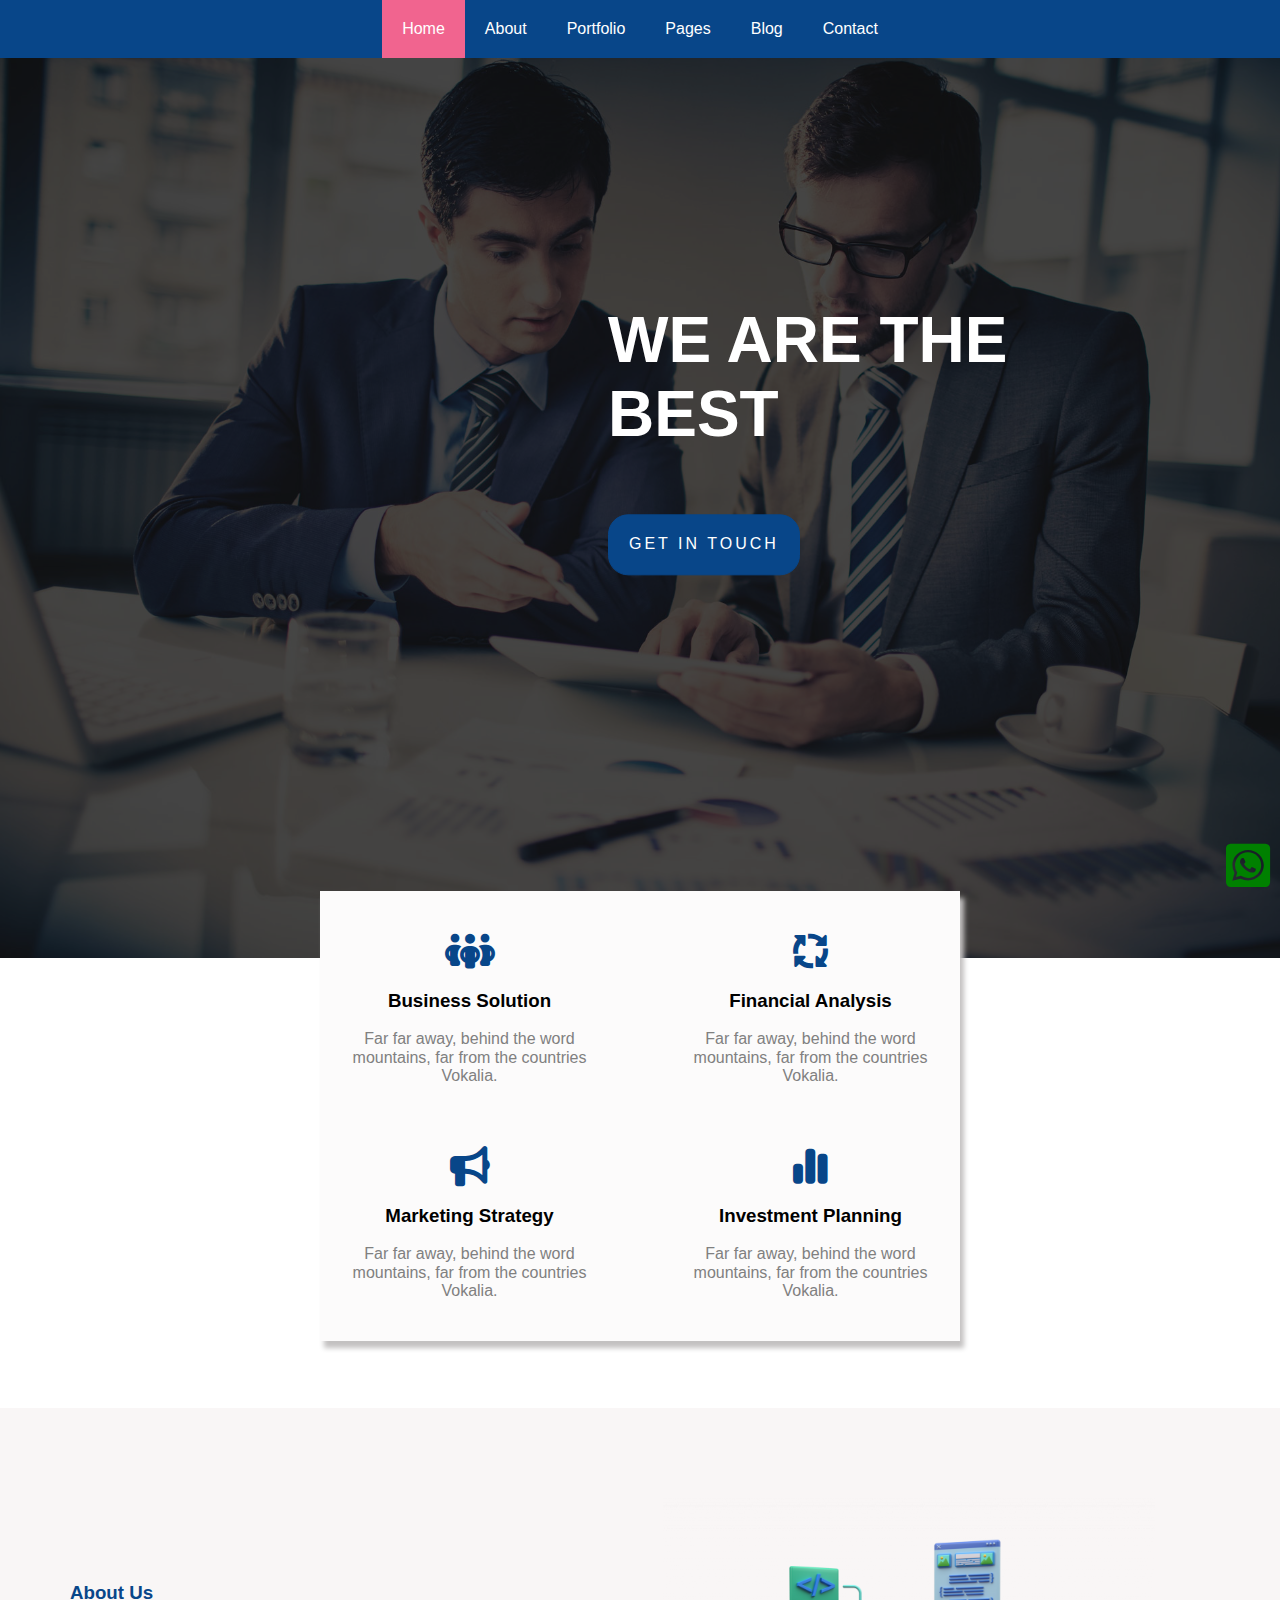
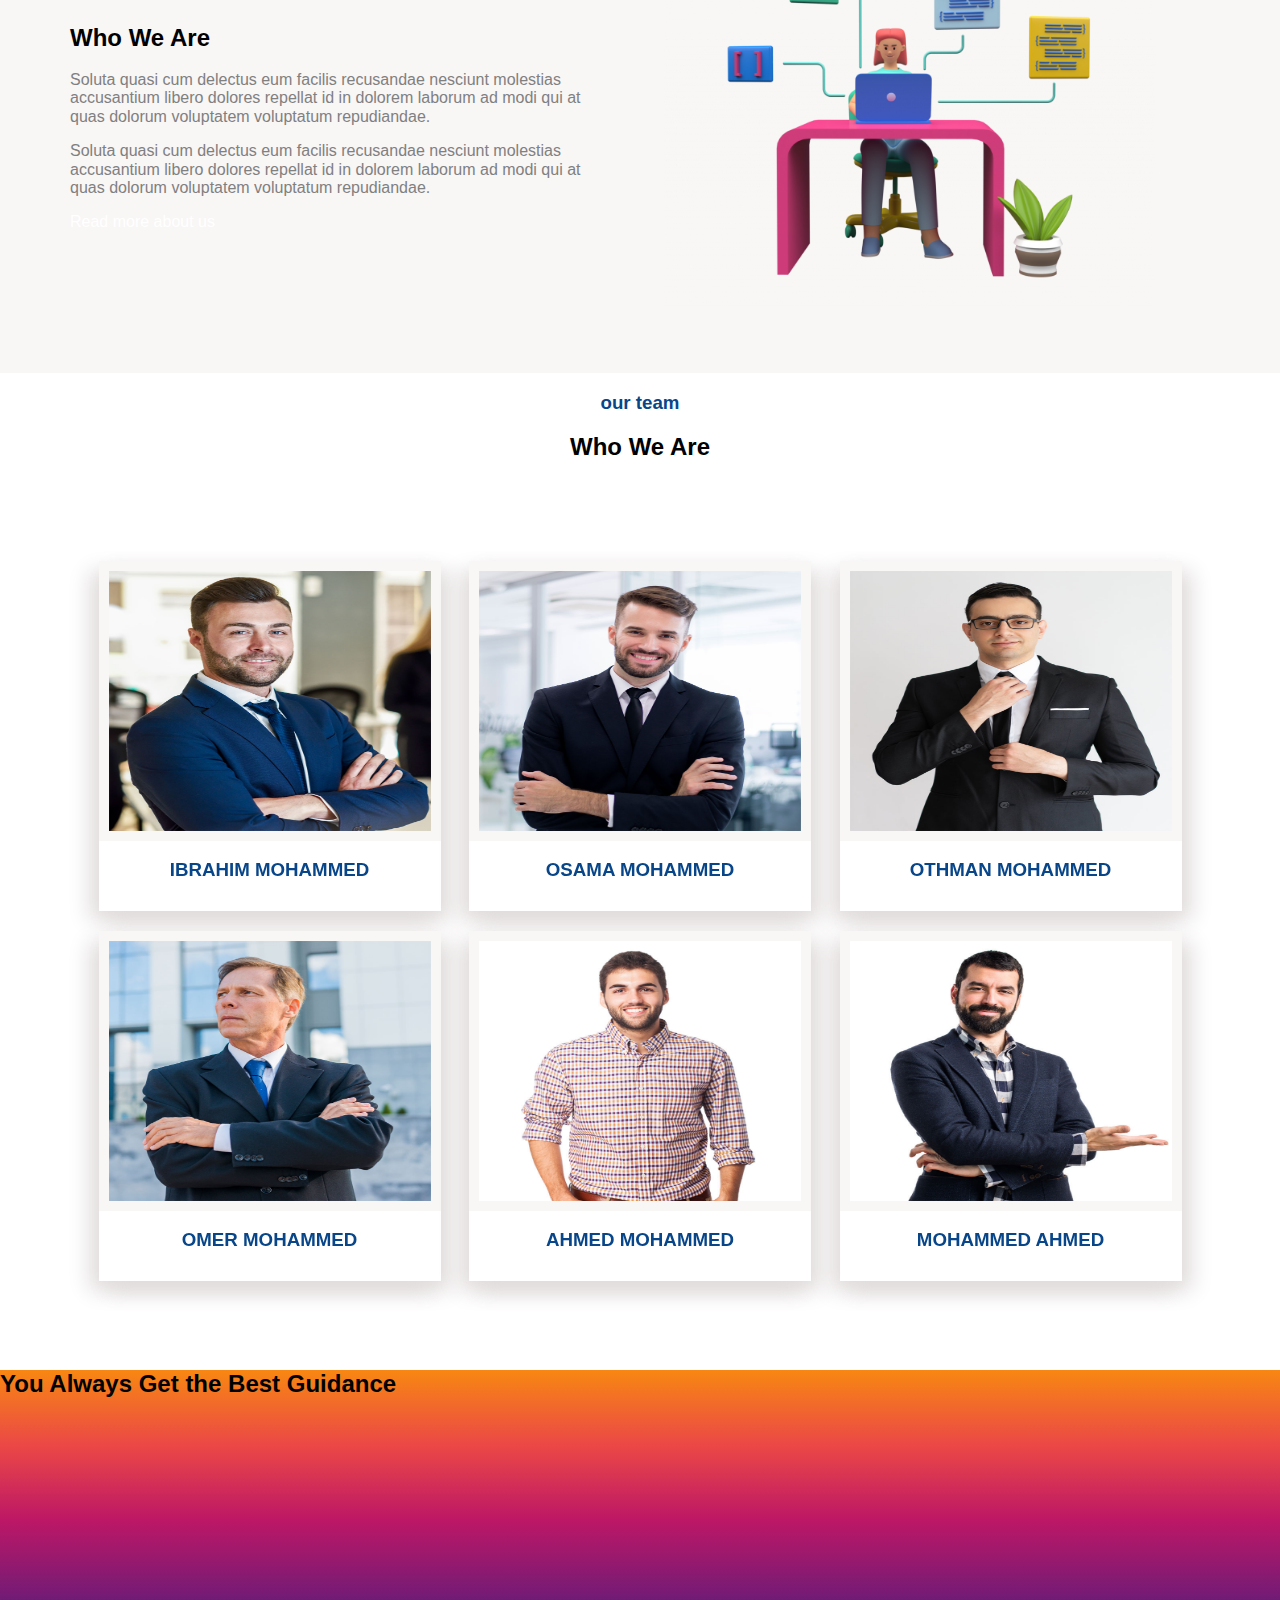
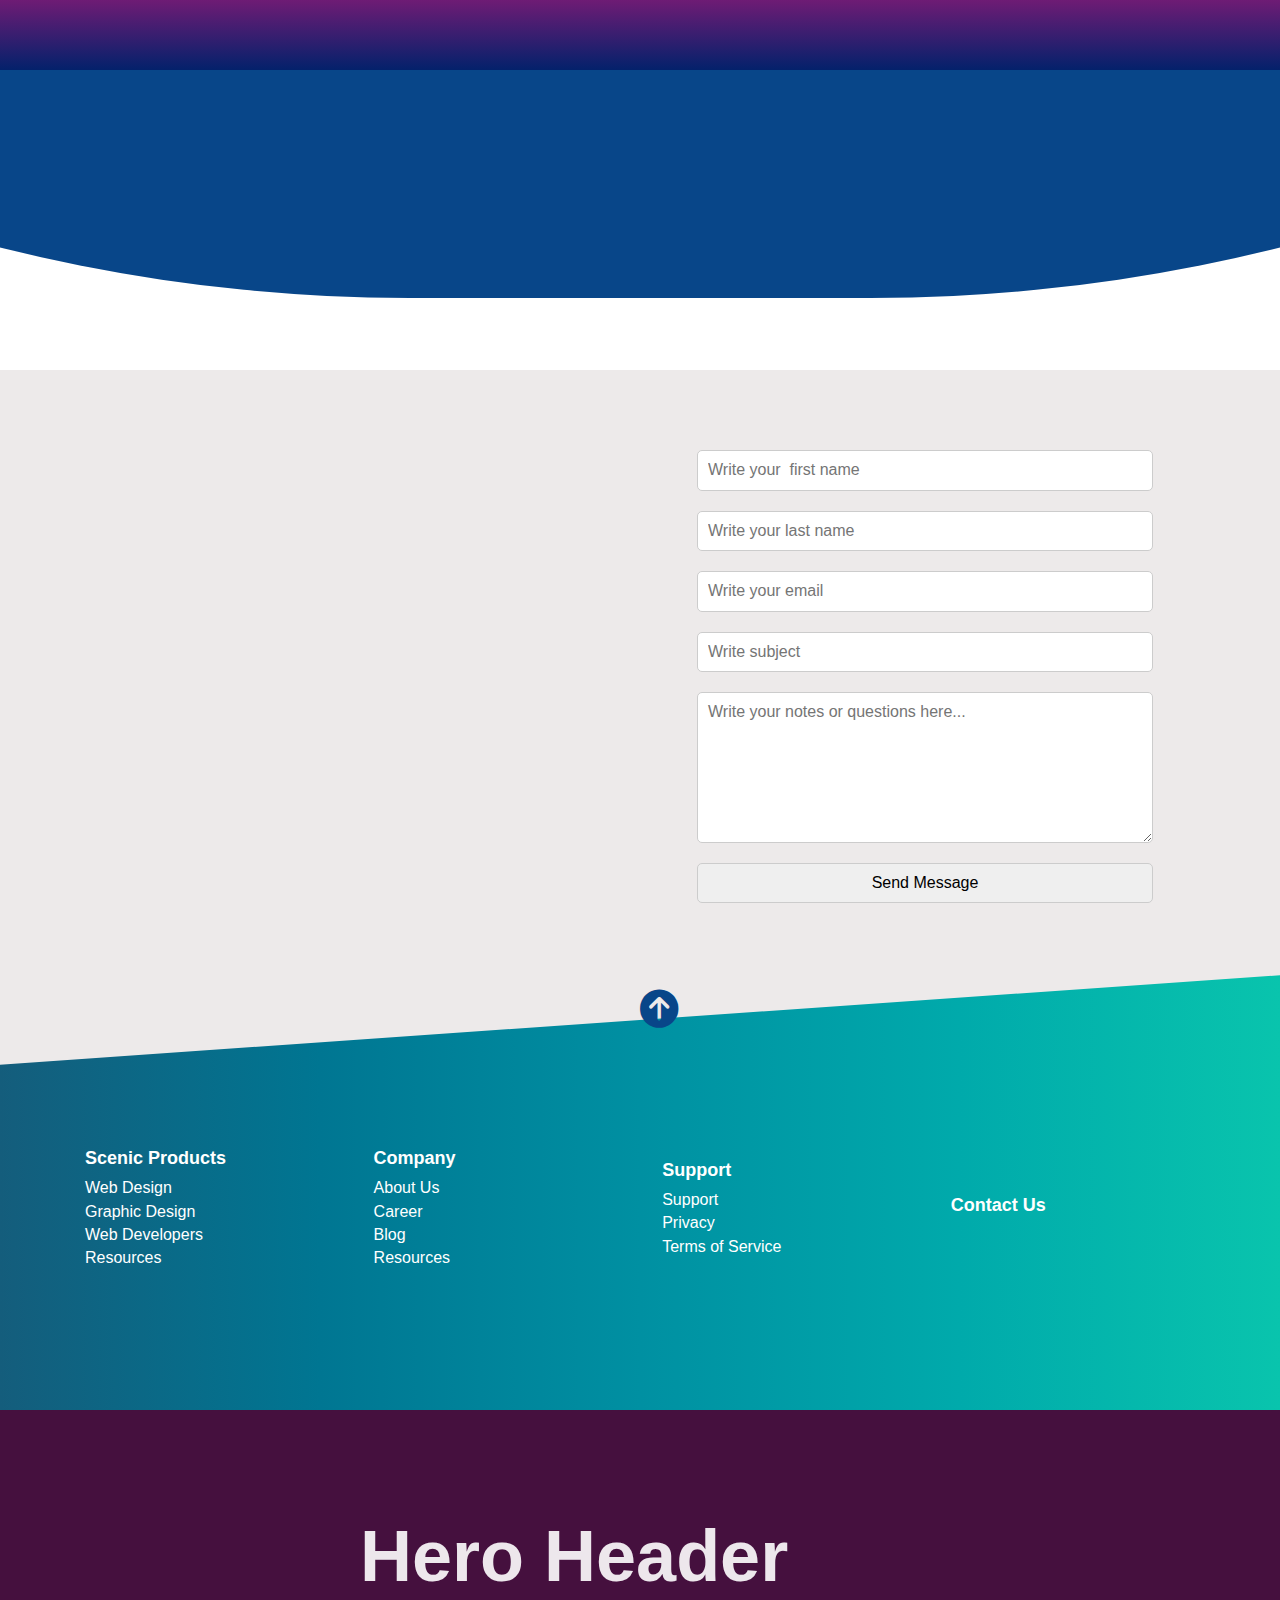
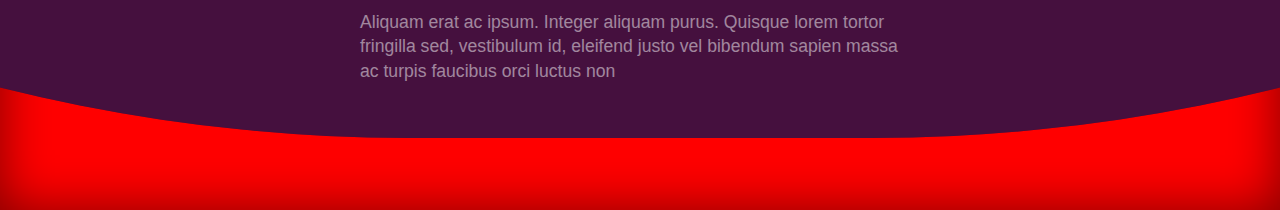
<file: index.html>
<!DOCTYPE html>
<html lang="en">
  <head>
    <meta charset="UTF-8" />
    <meta name="description" content="" />
    <meta name="keywords" content="" />
    <meta http-equiv="X-UA-Compatible" content="IE=edge" />
    <meta name="viewport" content="width=device-width, initial-scale=1.0" />
    <title>Leon</title>

    <link rel="icon" type="image/x-icon" href="images/logo.png" />

    <!--google font -->

    
    <link href="https://fonts.googleapis.com/css?family=Poppins:300,400,500,600,700&display=swap" rel="stylesheet">

    <!-- normalize file -->
    <link rel="stylesheet" href="css/normalize.css" />

    <!-- font Awesome -->
    <link rel="stylesheet" href="css/all.min.css" />

    <!-- hover -->

    <link rel="stylesheet" href="css/hover.min.css" />

    <!-- animation -->
    <link
      rel="stylesheet"
      href="css/animate.css"
    />


    
    <!-- css style -->

    <link rel="stylesheet" href="css/style.css" />

  </head>

  <body>

     <!-- navbar -->
     <nav>
      
      <ul class="list" >
        <li class="active"><a href="index.html" >Home</a></li>
        <li><a href="about.html">About</a></li>
        <li><a href="portfolio.html">Portfolio</a></li>
        <li class="has-children">
          <a href="services.html">Pages</a>
          <ul class="dropdown">

            <li><a href="services.html">Services</a></li>
            <li><a href="service-single.html">Service Single</a></li>
            <li><a href="blog-single.html">Blog Single</a></li>
          
          </ul>
        </li>
        <li><a href="blog.html">Blog</a></li>
        <li><a href="contact.html">Contact</a></li>
      </ul>
    
    </nav>


    <!-- header -->

    <div class="header">
      <div class="overlay"></div>
     
      <div class="intro">
        <h1>We Are the best</h1>
       
        <button class="btn"><a href="contact.html" >Get in touch</a></button>
      </div> 

    
    </div>


       
		 <section class="our-service">
      <div class="box">
			
			
					
									<div class="services">
                    <i class="fa-solid fa-people-group"></i>
										<div class="text ">
											<h3>Business Solution</h3>
											<p>Far far away, behind the word mountains, far from the countries Vokalia.</p>
										</div>
									</div>
									<div class="services">
										<i class="fa-solid fa-arrows-spin"></i>
										<div class="text ">
											<h3>Financial Analysis</h3>
											<p>Far far away, behind the word mountains, far from the countries Vokalia.</p>
										</div>
									</div>

                

									<div class="services">
                    <i class="fa-solid fa-bullhorn"></i>
										<div class="text ">
											<h3>Marketing Strategy</h3>
											<p>Far far away, behind the word mountains, far from the countries Vokalia.</p>
										</div>
									</div>
									<div class="services">
                    <i class="fa-solid fa-chart-simple"></i>
										<div class="text ">
											<h3>Investment Planning</h3>
											<p>Far far away, behind the word mountains, far from the countries Vokalia.</p>
										</div>
									</div>
								
						
				

    </div>
		</section> 



     <!-- ABOUT US -->
     <section class="about-section" id="about-us-section">


      <div class="container"> 

        <div class="about-text">
      
            <h3 class="section-title-sub ">About Us</h3>
            <h2 class="section-title ">Who We Are</h2>

            <p>Soluta quasi cum delectus eum facilis recusandae nesciunt molestias accusantium libero dolores repellat id in dolorem laborum ad modi qui at quas dolorum voluptatem voluptatum repudiandae.</p>
            <p>Soluta quasi cum delectus eum facilis recusandae nesciunt molestias accusantium libero dolores repellat id in dolorem laborum ad modi qui at quas dolorum voluptatem voluptatum repudiandae.</p>
            <p class="mt-4"><a href="#">Read more about us</a></p>
          
          </div>
          <div class="image  animate__animated animate__slideInDown animate__slower animate__infinite">
           <img src="images/Female developer working on a project - 640x533.png"  alt="Image" >
          </div>

      
      </div>

    </section>


    <!-- team -->

    <div class="team">

      <h3 class="section-title-sub "> our team</h3>
      <h2 class="section-title ">Who We Are</h2>
      <div class="container">

       

        <div class="card">

          <div class="front">
            <header>
              <img src="images/staff-1.jpg" alt="avatar">
            </header>
            <h3>ibrahim mohammed</h3>
           
          </div>
          <div class="back">
            <p>Get yourself organized with our storage accessories, then incorporate some fun conversation pieces with wall and table.</p>
           
          </div>
        </div>


        <div class="card">
          <div class="front">
            <header>
              <img src="images/staff-2.jpg" alt="avatar">
            </header>
            <h3>osama mohammed</h3>
          
          </div>
          <div class="back">
            <p>Get yourself organized with our storage accessories, then incorporate some fun conversation pieces with wall and table.</p>
           
            <ul>
              <li>Facebook:</li>
              <li>Google plus:</li>
              <li>Twitter:</li>
            </ul>
          </div>
        </div>


        <div class="card">
          <div class="front">
            <header>
              <img src="images/staff-3.jpg" alt="avatar">
            </header>
            <h3>othman mohammed</h3>
         
          </div>
          <div class="back">
            <p>Get yourself organized with our storage accessories, then incorporate some fun conversation pieces with wall and table.</p>
            
            <ul>
              <li>Facebook:</li>
              <li>Google plus:</li>
              <li>Twitter:</li>
            </ul>
          </div>
        </div>


        
        <div class="card">
          <div class="front">
            <header>
              <img src="images/staff-4.jpg" alt="avatar">
            </header>
            <h3>omer mohammed</h3>
          
          </div>
          <div class="back">
            <p>Get yourself organized with our storage accessories, then incorporate some fun conversation pieces with wall and table.</p>
          
            <ul>
              <li>Facebook:</li>
              <li>Google plus:</li>
              <li>Twitter:</li>
            </ul>
          </div>
        </div>


        
        <div class="card">
          <div class="front">
            <header>
              <img src="images/staff-5.jpg" alt="avatar">
            </header>
            <h3>ahmed mohammed</h3>
          
          </div>
          <div class="back">
            <p>Get yourself organized with our storage accessories, then incorporate some fun conversation pieces with wall and table.</p>
            
            <ul>
              <li>Facebook:</li>
              <li>Google plus:</li>
              <li>Twitter:</li>
            </ul>
          </div>
        </div>


        
        <div class="card">
          <div class="front">
            <header>
              <img src="images/staff-7.jpg" alt="avatar">
            </header>
            <h3>mohammed ahmed</h3>
        
          </div>
          <div class="back">
            <p>Get yourself organized with our storage accessories, then incorporate some fun conversation pieces with wall and table.</p>
           
            <ul>
              <li>Facebook:</li>
              <li>Google plus:</li>
              <li>Twitter:</li>
            </ul>
          </div>
        </div>

      
      </div>
    </div>



<!-- waves -->
<section class="grad">

  <h2>You Always Get the Best Guidance</h2>
</section>




<section class="hero">
  <div class="content">
    <h2>You Always Get the Best Guidance</h2>
    </div>
  <div class="waves"></div>
</section>

    
<!-- contact -->

<section class="contact-section" id="next-section">
  <div class="container">

          
   <div class="contact-map">


    <iframe src="https://www.google.com/maps/embed?pb=!1m18!1m12!1m3!1d110502.76973612008!2d31.328504771433025!3d30.059469890556073!2m3!1f0!2f0!3f0!3m2!1i1024!2i768!4f13.1!3m3!1m2!1s0x14583fa60b21beeb%3A0x79dfb296e8423bba!2z2KfZhNmC2KfZh9ix2KnYjCDZhdit2KfZgdi42Kkg2KfZhNmC2KfZh9ix2KnigKw!5e0!3m2!1sar!2seg!4v1676979836234!5m2!1sar!2seg"
     width="100%" height="85%" style="border:0;" allowfullscreen="" loading="lazy" referrerpolicy="no-referrer-when-downgrade"></iframe>

   </div>

   
   <div class="contact-form">
    <form action="#" method="post">

    
        <input type="text" id="fname" placeholder="Write your  first name">
     

     
        <input type="text" id="lname" placeholder="Write your last name">
      
   
        <input type="email" id="email" placeholder="Write your email">
     
    
        <input type="subject" id="subject" placeholder="Write subject">
     
  
        <textarea name="message" id="message" cols="30" rows="7"  placeholder="Write your notes or questions here..."></textarea>
 
        <input type="submit" value="Send Message" class="btn btn-primary btn-md text-white">
 
   


  </form>
   </div>
   
    
    
  </div>
</section>




<!-- footer -->


<section class="footer">

    
      <a href="#about-us-section"> <i class="fa-solid fa-circle-arrow-up fa-bounce"></i></a>

      <div class="container">

        <div class="footer-item">
          <h3>Scenic Products</h3>
          <ul class="list-unstyled">
            <li><a href="#">Web Design</a></li>
            <li><a href="#">Graphic Design</a></li>
            <li><a href="#">Web Developers</a></li>
            <li><a href="#">Resources</a></li>
          </ul>
        </div>
        <div class="footer-item">
          <h3>Company</h3>
          <ul class="list-unstyled">
            <li><a href="#">About Us</a></li>
            <li><a href="#">Career</a></li>
            <li><a href="#">Blog</a></li>
            <li><a href="#">Resources</a></li>
          </ul>
        </div>
        <div class="footer-item">
          <h3>Support</h3>
          <ul class="list-unstyled">
            <li><a href="#">Support</a></li>
            <li><a href="#">Privacy</a></li>
            <li><a href="#">Terms of Service</a></li>
          </ul>
        </div>
         
        <div class="footer-item">

          <h3>Contact Us</h3>
          <div class="footer-social">
            <a href="#"><span class="icon-facebook"></span></a>
            <a href="#"><span class="icon-twitter"></span></a>
            <a href="#"><span class="icon-instagram"></span></a>
            <a href="#"><span class="icon-linkedin"></span></a>
          </div>
        </div>



      </div>
      

</section>



    <!--  WhatsApp Button Example   -->
<!-- 
    <a class="whats fa-bounce" href="https://wa.me/+2001010988911"><i class="fa-brands fa-square-whatsapp"></i></a> -->


    <a class="whats fa-bounce" href="https://wa.me/+2001010988911"> <i class="fa-brands fa-square-whatsapp"></i>  </a>



    <section class="hero2">
      <div class="content2">
        <h2>Hero Header</h2>
        <p>Aliquam erat ac ipsum. Integer aliquam purus. Quisque lorem tortor fringilla sed, vestibulum id, eleifend justo vel bibendum sapien massa ac turpis faucibus orci luctus non</p>
        </div>
      <div class="waves2"></div>
    </section>


  </body>
</html>
</file>
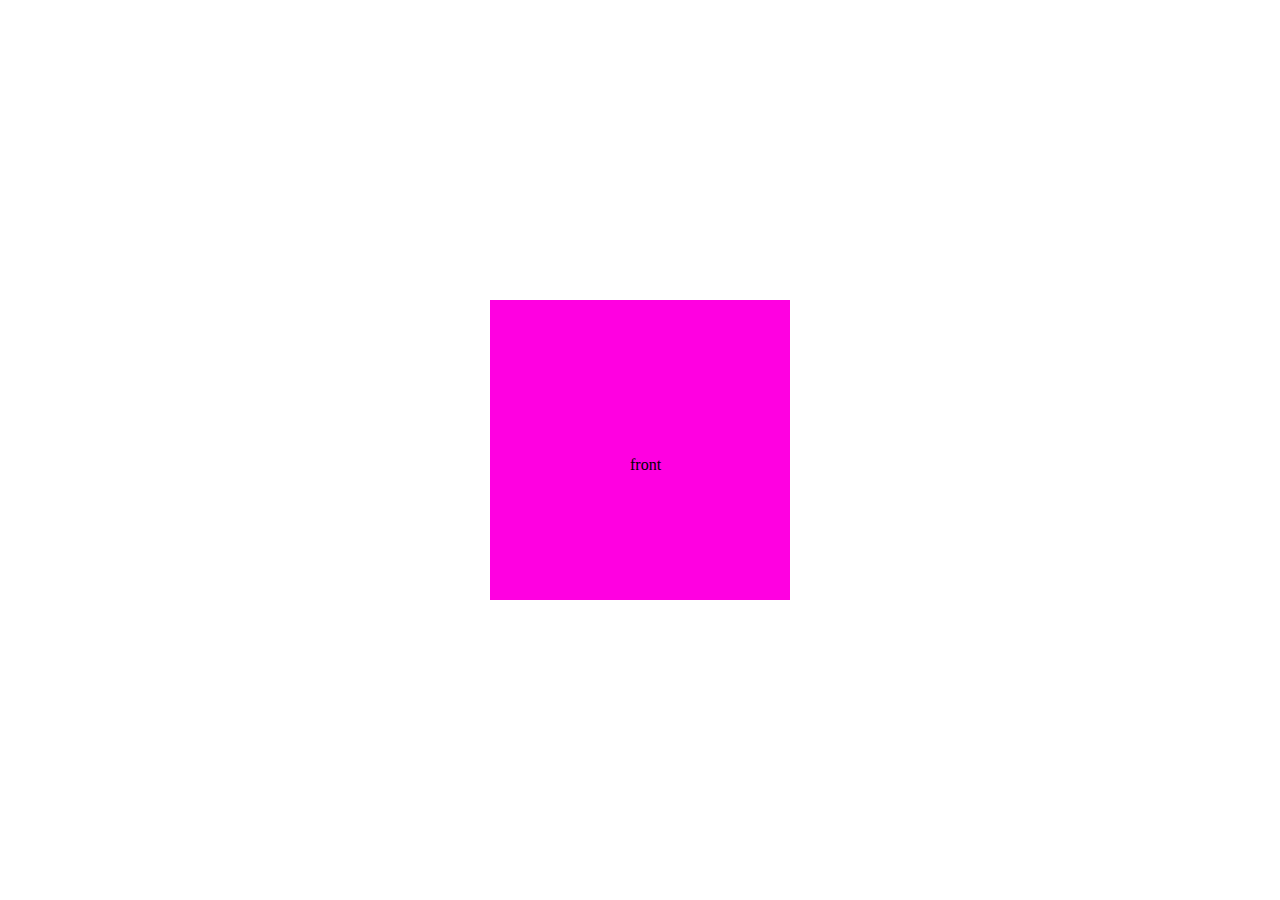
<file: flip.html>
<!DOCTYPE html>
<html lang="en">
  <head>
    <meta charset="UTF-8" />
    <meta name="description" content="" />
    <meta name="keywords" content="" />
    <meta http-equiv="X-UA-Compatible" content="IE=edge" />
    <meta name="viewport" content="width=device-width, initial-scale=1.0" />
    <title>Leon</title>

    <style>

        *{

            box-sizing: border-box;
        }

.card{

    width: 300px;
    height: 300px;
    margin: auto;
    margin-top: 300px;
    position: relative;
}

.front , .back{

position: absolute;
top: 0;
left: 0;
width: 100%;
height: 100%;
padding-top: 140px;
padding-left: 140px;


}

.front{

    background-color: rgb(255, 0, 225);
  
}

.back{

    background-color: aqua;
    transform: rotateY(180deg);
    backface-visibility: hidden;
   
}

.card:hover .front{
    transform: rotateY(180deg);
    backface-visibility: hidden;
    transition: all 2s;
}


.card:hover .back{
    transform: rotateY(360deg);
    transition: all 2s;
}


    </style>

  </head>

  <body>

        
        <div class="card">

          <div class="front">
            <p>front</p>
          </div>

          <div class="back">
            <p>back</p>
          </div>

        </div>


  </body>
</html>
</file>
<file: css/style.css>
/* my-framework */

*{
    box-sizing: border-box ;
 
   
}

body{
    font-family:  "Segoe UI", Roboto, "Helvetica Neue", Arial, "Noto Sans", sans-serif, "Apple Color Emoji", "Segoe UI Emoji", "Segoe UI Symbol", "Noto Color Emoji";
    /* height: 2000px; */

    transition: all  2s  linear;
    -webkit-transition: all  2s  linear;
    -moz-transition: all  2s  linear;
    -ms-transition: all  2s  linear;
    -o-transition: all  2s  linear;
   
}

html{
    scroll-behavior: smooth;
}




/* width */
::-webkit-scrollbar {
    width: 10px;
    
  }
  
  /* Track */
  ::-webkit-scrollbar-track {
    background-color: black;
   
  }
   
  /* Handle */
  ::-webkit-scrollbar-thumb {
    background-color:var(--main-color);
    border-radius: 5px;
    -webkit-border-radius: 5px;
    -moz-border-radius: 5px;
    -ms-border-radius: 5px;
    -o-border-radius: 5px;
   
  }

:root{

    --main-color:#084689;
    --second-color:#f1648f;
    
}

.container{

    margin-left: auto;
    margin-right: auto;
    padding-left: 15px;
    padding-right: 15px;
    padding-top: 80px;
    padding-bottom: 50px;

}



.active{

    background-color: var(--second-color);
}


ul{

    list-style: none;
    padding: 0;
    margin: 0;
}

a{
    text-decoration: none;
    color: #fff;
}

p{

    color:  gray;
}


hr{
    border: .2px solid #d9d6d6;
    height: .2px;
    width: 50%;
   
}
.overlay{

    position: absolute;
    width: 100%;
    height: 100%;
    background: rgba(11, 11, 11, 0.745);
    }


/* nav */


 nav{
   

    /* width: 100%; */
    /* height: 50px; */
     align-items: center;
     position: relative;
     background-color:var(--main-color);
 }
 
 nav .list{
 
    display: flex;
     justify-content: center;
     align-items: center;
    
 
 }
 
 nav .list > li{
 
     /* margin-right: 40px; */
     padding:20px ;
 
 
 }
  nav .list .dropdown{
 
     background-color: #fff;
     border: 3px solid #fff;
     border-top-color: var(--main-color);
     display: none;
     width: 150px;
     position: absolute;
     top:60px;
     z-index: 999;

  
  }
 
  nav .list .has-children:hover .dropdown{
 
     display: block;
 
 }
 
 
 nav .list .dropdown li{
 
     margin-bottom: 10px;
     text-align: left;
     padding: 10px;
  
  }
 
   nav .list .dropdown li:hover{
 
    background-color: #ccc;
  
  }
 
   nav .list .dropdown li a{
 
    color: #000;
  
  }
 
 
 
 @media (max-width:768px ){
 
     
      nav .list > li a {
 
        font-size: 12px;
     
     
     }
 }
 
  nav .list  li a:hover {
 
    color: #fff;
  
  
  }
 



/* header */

.header{
    height:100vh   ;
    /* width: 100vw; */
    background-image:url(../images/bg_1.jpg);
    background-size: cover;
    position: relative;
}



.header  .intro {

    position: absolute;
    top: 40%;
    left:65%;
    /* width: 700px; */
    color: #fff;
    transform: translate(-50%,-50%);
    -webkit-transform: translate(-50%,-50%);
    -moz-transform: translate(-50%,-50%);
    -ms-transform: translate(-50%,-50%);
    -o-transform: translate(-50%,-50%);
}

.header  button {
    background-color: var(--main-color);
    border: 1px solid var(--main-color);
    padding: 20px;
    margin-top: 20px;
    letter-spacing: 3px;
    text-transform: uppercase;
    border-radius: 20px;
    -webkit-border-radius: 20px;
    -moz-border-radius: 20px;
    -ms-border-radius: 20px;
    -o-border-radius: 20px;
}


.header button a{

    color: #fff;

} 


.header .intro h1{

    font-size: 5vw;
    font-weight: bold;
    text-transform: uppercase;
   
    
} 



/* service */

.our-service{
    background-color: #fff;
   position: relative;
   height: 450px;
   text-align: center;
 
}

.our-service .box{
    background-color: rgb(252, 251, 251);
    width: 50%;
    position: absolute;
    top: -15%;
    left: 25%;
    height: 100%;
    box-shadow: 4px 7px 5px #c3c1c1;
    padding: 10px;
    display: flex;
justify-content: space-between;
align-items: center;
flex-wrap: wrap;
}


.our-service .box .services {
    width: 45%;
    
    text-align: center;
    }

    .our-service .box .services  i{
        color: var(--main-color);
        font-size: 40px;
        }

        .our-service .box .services .text p{
           /* width: 250px; */
           margin: auto;
            }
    


/* ------------------------------------------ */
/* about-section */

.about-section{

    padding: 10px;
    height: auto;
    background-color: rgba(241, 234, 234, 0.43);
   
}

.about-section .container{

    display: flex;
    justify-content: space-between;
    align-items: center;
    height: 100%;
}

.about-section .container div{
    width: 48%;
}




.about-section .container .image img{

    width: 90%;
    height: 90%;
   
}

.about-section .container h3{

    color: var(--main-color);
}


/* team */

.team{
    text-align: center;
   
}

.team h3{

   color: var(--main-color);
} 

.team .container {

    display: flex;
    justify-content: space-evenly;
    flex-wrap: wrap;

}

.team .container  .card{
   width: 30%;
   min-height: 350px;
   box-shadow: 10px 10px 20px #e2dddd ,-10px 10px 20px #e2dddd;
   position: relative;
   transform-style: preserve-3d;
   margin-bottom: 20px;
   
}



  .card .front, .card .back{
    width:100%;
    height:100%;
    position:absolute;
    top:0;
    left:0;
    border-radius:10px;
    color:#777;
    text-align:center;
    backface-visibility:hidden;
   
}
 
  .card .back{
    transform:rotatey(180deg);
    -webkit-transform:rotatey(180deg);
    -moz-transform:rotatey(180deg);
    -ms-transform:rotatey(180deg);
    -o-transform:rotatey(180deg);
} 

.card:hover .front{
    transform:rotateY(180deg);
    -webkit-transform:rotateY(180deg);
    -moz-transform:rotateY(180deg);
    -ms-transform:rotateY(180deg);
    -o-transform:rotateY(180deg);
    transition: all 3s linear;
    -webkit-transition: all 3s linear;

}
.card:hover .back{
    transform:rotateY(360deg);
    -webkit-transform:rotateY(360deg);
    -moz-transform:rotateY(360deg);
    -ms-transform:rotateY(360deg);
    -o-transform:rotateY(360deg);
    transition: all 3s ease-in-out;
    -webkit-transition: all 3s ease-in-out;
    -moz-transition: all 3s ease-in-out;
    -ms-transition: all 3s ease-in-out;
    -o-transition: all 3s ease-in-out;
} 
  


  .card .front header{
     background-color:rgb(249, 246, 246);
     width:100%;
     height:80%;
     /* margin-bottom:55px; */
     padding: 10px;
  }
  
  .card .front  header img{
     width:100%;
     height: 100%;

  }
  
  .card .front h3{
    margin-bottom:5px;
    text-transform: uppercase;
  }
  
  .card .front p{
    margin:0 auto;
    width:90%;
    line-height:1.7;
   }
  
  .card .front  span{
    display:inline-block;
    color:#60AC37;
    font-weight:bold;
    margin-top:5px;
  }
  
  
  .card .back ul{
    padding:0;
    list-style:none;
    line-height:2;
  }


  
@media (max-width:992px){

    .team .container {

        flex-wrap: wrap;
                                                                                                                                                                
    
    }

    .team .container .card {

        margin-bottom: 20px;
        width: 100%;
    }

}

/* waves */


.grad{

  height: 300px;
  background-image: linear-gradient(to top, #03216b, #761b75, #bd1766, #eb4846, #f88712);
}

.hero {
    position: relative;
    color: white;
    height: 300px;
    display: flex;
    align-items: center;
    overflow: hidden;

  
}

  .content {
    margin: 0 auto;
    padding: 0 20px;
  }
  
  
  .hero h2 {
    position: relative;
    z-index: 1;
    font-size: 4vw;
    left: 0;
    line-height: 1;
    
    -webkit-text-fill-color: transparent;
    /* background-image: linear-gradient(to right ,rgb(88, 7, 8) 10% ,rgb(3, 99, 108) 10%,rgb(161, 4, 70)); */
     /* background-image: url(../images/team.jpg); */
     -webkit-background-clip:text;
    background-clip: text;
     
  }
  

  
  /* ========================= */
  
  .waves {
    position: absolute;
    bottom: 0;
    left: 0;
    right: 0;
    height: 200px;
   background-color: #fff;
    transition: 500ms;
  }
  
  .waves::before,
  .waves::after {
    content: '';
    position: absolute;
    width: 300vw;
    height: 300vw;
    top: -65vw;
    left: 50%;
    transform: translate(-50%, -75%);
    border-radius: 44%;
  }
  
  .waves::before {
    animation: waves 8s linear infinite;
    background: rgba(249, 246, 246, 0.879);
  }
  
  .waves::after {
    background: var(--main-color);
    animation: waves 15s linear infinite;
  }
  
  @keyframes waves {
    0% {
      transform: translate(-50%, -75%) rotate(0deg);
    }
    
    100% {
      transform: translate(-50%, -75%) rotate(360deg);
    }
  }
  


/* contact-section */
.contact-section {

    background-color: rgb(237, 234, 234);
    height: 700px;
   
}

.contact-section .container{

    display: flex;
    justify-content: space-between;
    height: 100%;
   
}

.contact-section .container >div{
width: 50%;
height: 100%;
}


.contact-section .container .contact-form form input ,textarea{
   display: block;
   width: 80%;
   margin: auto;
   margin-bottom: 20px;
   border: 1px solid #ccc;
   border-radius: 5px;
   -webkit-border-radius: 5px;
   -moz-border-radius: 5px;
   -ms-border-radius: 5px;
   -o-border-radius: 5px;
   padding: 10px;
}





  /* footer */

  .footer{
    height: 340px;
    padding: 30px;
    background-image: linear-gradient(to right, #145d7c, #007692, #0090a2, #00aaab, #09c4ad);
    position: relative;
    z-index: 1;
   
}


.footer::before{
   
  content: '';
  height: 150px;
  
   background-image: linear-gradient(to right, #145d7c, #007692, #0090a2, #00aaab, #09c4ad); 
   
   position: absolute;
   top: -50px;
   left: 0;
   right: 0;
   z-index: -1;
   transform: skewY(-4deg);
   -webkit-transform: skewY(-4deg);
   -moz-transform: skewY(-4deg);
   -ms-transform: skewY(-4deg);
   -o-transform: skewY(-4deg);
 
}





.footer  i {

    color: var(--main-color);
    font-size: 3vw;
    font-weight: bold;
    position: absolute;
    top: -80px;
    left: 50%;
    z-index: 2;
     
 }

 .footer .container{

    display: flex;
    justify-content: space-between;
    align-items: center;
    padding: 30px;
    
 }

 .footer .footer-item{

   
    width: 22% ;
 }


 .footer h3 {
    font-size: 18px;
    margin-bottom: 10px;
    color: #fff; }



    .footer a:hover {

      color: #fff; }

  .footer ul li {

    margin-bottom: 5px; 
}

    
.footer ul li a:hover {
        color: #fff;
     }


 .whats{

   
        position: fixed;
        bottom: 10px;
        right: 10px;
        z-index:99999 ;
   
 }

 .whats i{

   font-size: 50px;
   color: green;

}


@media (max-width:992px ){

  .our-service {
   
   height: 600px;
    }
  .our-service .box{
   
   height: auto;
    width: 90%;
    left: 4%;
    }
    
    .our-service .box .services {
        width: 95%;
        margin-bottom: 20px;
     
        }

        /* about */

        
.about-section .container{

  flex-wrap: wrap;
}

.about-section .container div{
  width: 95%;
}

}

@media (min-width:768px ){

  .container{
      width: 750px;
  }

}

@media (min-width:992px ){

  .container{
      width: 970px;
  }
}

@media (min-width:1200px ){

  .container{
      width: 1170px;
  }
}




.content2 {
  max-width: 600px;
  margin: 0 auto;
  padding: 0 20px;
}

.hero2 {
  position: relative;
  background: #333333;
  color: white;
  height: 400px;
  display: flex;
  align-items: center;
  overflow: hidden;
}

.hero2 h2 {
  position: relative;
  z-index: 1;
  font-size: 4.5rem;
  margin: 0 0 10px;
  line-height: 1;
  color: rgba(255, 255, 255, 0.9);
}

.hero2 p {
  position: relative;
  z-index: 1;
  font-size: 1.1rem;
  color: rgba(255, 255, 255, 0.5);
  line-height: 1.4;
}

/* ========================= */

.waves2 {
  position: absolute;
  bottom: 0;
  left: 0;
  right: 0;
  height: 200px;
  background-color: red;
  box-shadow: inset 0 0 50px rgba(0, 0, 0, 0.5);
  transition: 500ms;
}

.waves2::before,
.waves2::after {
  content: '';
  position: absolute;
  width: 300vw;
  height: 300vw;
  top: -65vw;
  left: 50%;
  transform: translate(-50%, -75%);
}

.waves2::before {
  border-radius: 44%;
  background: rgb(69, 16, 62 ,1);
  animation: waves 8s linear infinite;
}

.waves2::after {
  border-radius: 44%;
  background:  rgb(69, 16, 62 ,.5);
  animation: waves 15s linear infinite;
}

@keyframes waves2 {
  0% {
    transform: translate(-50%, -75%) rotate(0deg);
  }
  
  100% {
    transform: translate(-50%, -75%) rotate(360deg);
  }
}
</file>
